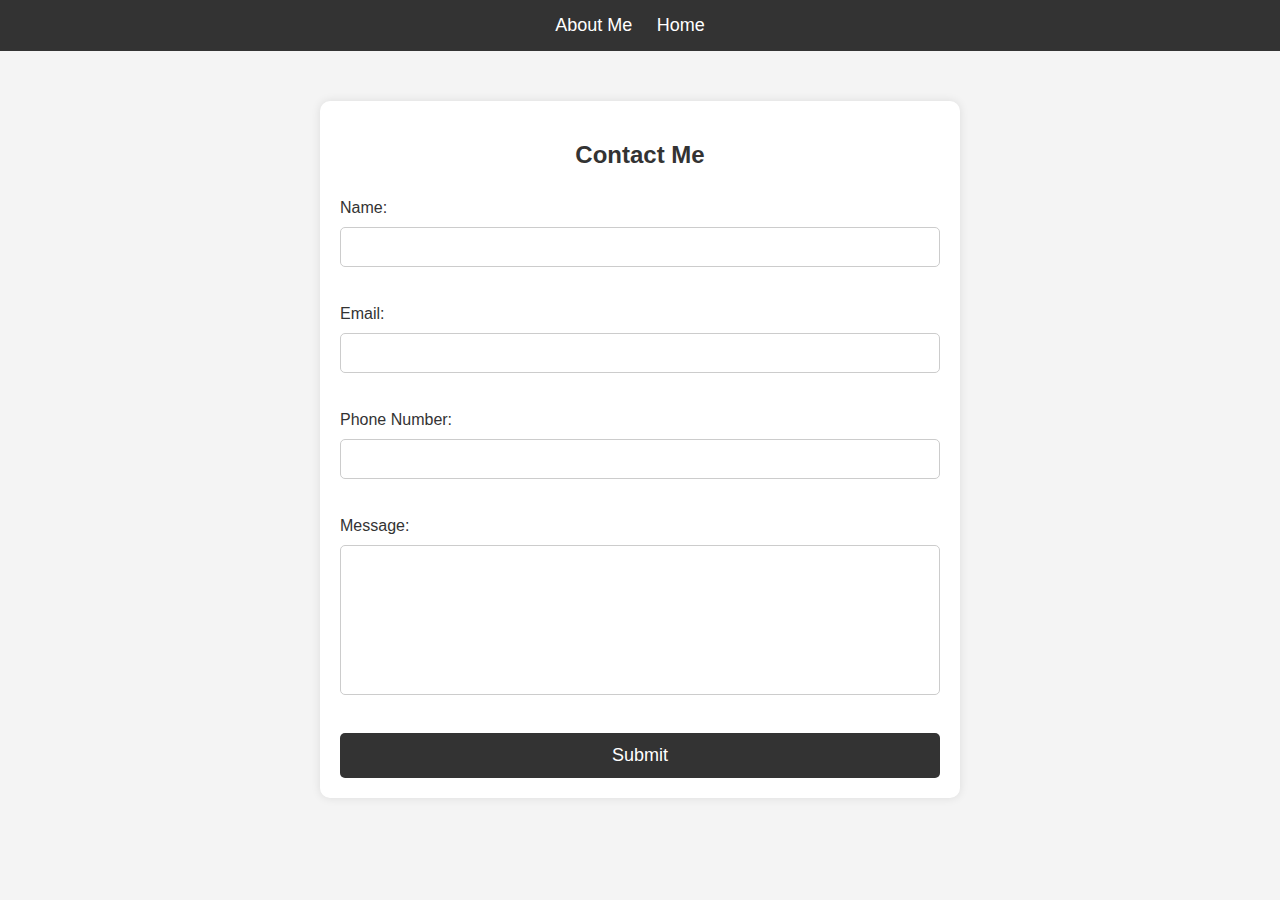
<file: contact.html>
<!DOCTYPE html>
<html lang="en">
<head>
    <meta charset="UTF-8">
    <meta name="viewport" content="width=device-width, initial-scale=1.0">
    <title>Contact Me</title>
    <link rel="stylesheet" href="css/contact.css"> <!-- Link to your stylesheet -->
</head>
<body>

    <!-- Navbar -->
    <nav>
        <ul>
            <li><a href="index.html#about-me">About Me</a></li>
            <li><a href="index.html">Home</a></li>
        </ul>
    </nav>

    <!-- Contact Form Section -->
    <section>
        <h2>Contact Me</h2>
        <form action="submit_contact_form.php" method="post">
            <label for="name">Name:</label>
            <input type="text" id="name" name="name" required><br>

            <label for="email">Email:</label>
            <input type="email" id="email" name="email" required><br>

            <label for="phone">Phone Number:</label>
            <input type="tel" id="phone" name="phone"><br>

            <label for="message">Message:</label>
            <textarea id="message" name="message" required></textarea><br>

            <button type="submit">Submit</button>
        </form>
    </section>

</body>
</html>
</file>
<file: css/contact.css>
/* General Styles */
body {
    font-family: Arial, sans-serif;
    margin: 0;
    padding: 0;
    background-color: #f4f4f4;
    color: #333;
}

/* Navbar Styles */
nav {
    background-color: #333;
    padding: 15px;
    text-align: center;
}

nav ul {
    list-style-type: none;
    margin: 0;
    padding: 0;
}

nav ul li {
    display: inline;
    margin-right: 20px;
}

nav ul li a {
    color: #fff;
    text-decoration: none;
    font-size: 18px;
}

nav ul li a:hover {
    text-decoration: underline;
}

/* Contact Form Styles */
section {
    margin: 50px auto;
    max-width: 600px;
    padding: 20px;
    background-color: #fff;
    border-radius: 10px;
    box-shadow: 0 0 10px rgba(0, 0, 0, 0.1);
}

h2 {
    text-align: center;
    color: #333;
    font-size: 24px;
    margin-bottom: 30px;
}

/* Form Styles */
form {
    display: flex;
    flex-direction: column;
}

form label {
    font-size: 16px;
    margin-bottom: 10px;
}

form input, form textarea {
    padding: 10px;
    margin-bottom: 20px;
    border: 1px solid #ccc;
    border-radius: 5px;
    font-size: 16px;
    width: 100%;
    box-sizing: border-box;
}

form textarea {
    height: 150px;
    resize: none;
}

button[type="submit"] {
    background-color: #333;
    color: #fff;
    padding: 12px;
    border: none;
    border-radius: 5px;
    cursor: pointer;
    font-size: 18px;
}

button[type="submit"]:hover {
    background-color: #555;
}

/* Responsive Design */
@media (max-width: 768px) {
    nav ul li {
        display: block;
        margin: 10px 0;
    }
}
</file>
